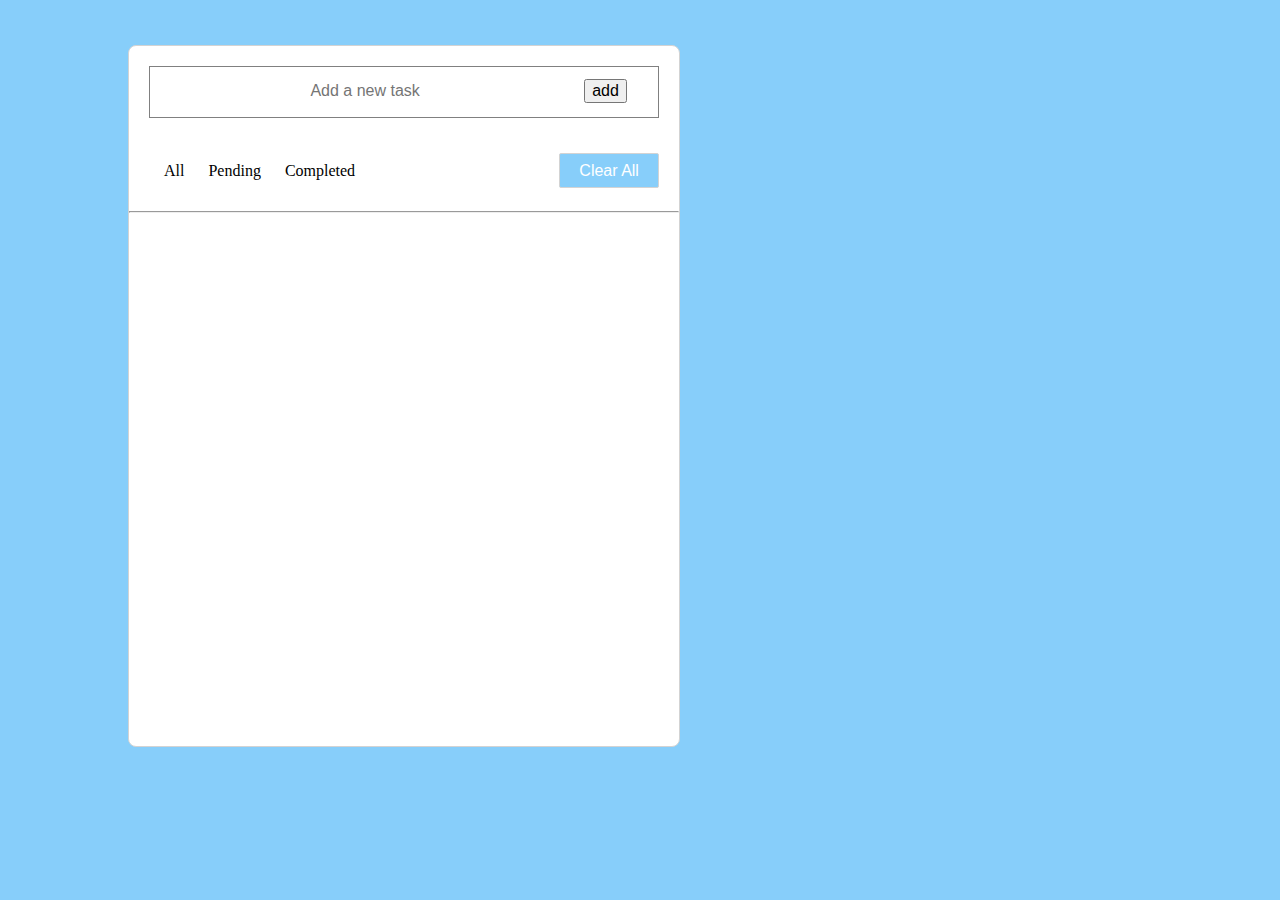
<file: todolist/index.html>
<!DOCTYPE html>
<html lang="en">
  <head>
    <meta charset="UTF-8" />
    <meta name="viewport" content="width=device-width, initial-scale=1.0" />
    <link rel="stylesheet" href="style.css" />
    <title>Document</title>
  </head>
  <body>
    <section class="container">
      <!--head add box-->
      <section>
        <head>
          <div class="addcondainer">
            <input class="addbar" for="text" placeholder="Add a new task" />
            <button class="addbtn">add</button>
          </div>
        </head>
      </section>
      <!--head end-->
      <!--content-->
      <section>
        <!--nav-->
        <div class="nav">
          <nav>
            <a class="navlink" id="alllist" href="">All</a>
            <a class="navlink" id="pendinglist" href="">Pending</a>
            <a class="navlink" id="Completed" href="">Completed</a>
            <button class="clearbtn">Clear All</button>
          </nav>
        </div>
        <hr />
        <!--nav end-->
        <!--list-->
        <section class="list">
          <div class="item">
            <input type="checkbox" class="pendingitem" /> item
            <button class="delete">delete</button>
          </div>
          <hr />
        </section>
        <section class="list" id="pending">
          <div class="item">
            <input type="checkbox" class="pendingitem" /> item
            <button class="delete">delete</button>
          </div>
        </section>
        <section class="list" id="Completed">
          <div class="item">
            <input type="checkbox" class="pendingitem" /> item
            <button class="delete">delete</button>
          </div>
        </section>
        <!--list end-->
      </section>
      <!--content end-->
    </section>
    <!--container end-->
    <script src="script.js"></script>
  </body>
</html>
</file>
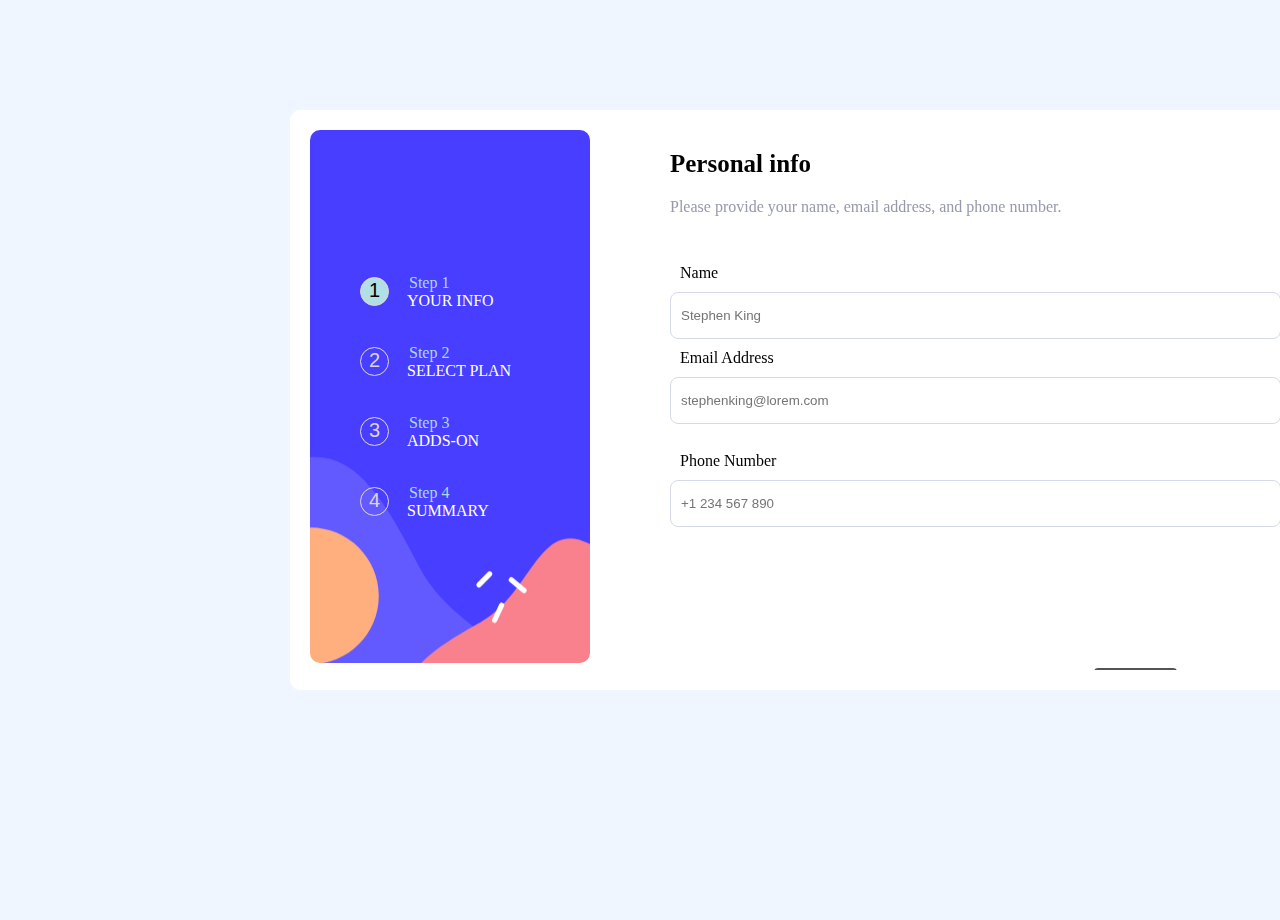
<file: task2/multi-step-form-main/index.html>
<!DOCTYPE html>
<html lang="en">
  <head>
    <meta charset="UTF-8" />
    <meta name="viewport" content="width=device-width, initial-scale=1.0" />
    <!-- displays site properly based on user's device -->

    <link
      rel="icon"
      type="image/png"
      sizes="32x32"
      href="./assets/images/favicon-32x32.png"
    />
    <link rel="stylesheet" href="style.css" />
    <title>Frontend Mentor | Multi-step form</title>

    <!-- Feel free to remove these styles or customise in your own stylesheet 👍 -->
  </head>
  <body>
    <section class="sectionfull">
      <!-- Sidebar start -->
      <section
        class="sidebar"
        style="
          background-image: url(./images/bg-sidebar-desktop.svg);
          background-size: cover;
          overflow: hidden;
        "
      >
        <div class="sidebarcontainer">
          <ul>
            <li class="sidelist">
              <label class="sidebtn" data-tab="1">
                <h1 class="number" data-step="0">1</h1>
                <p class="sideheading">
                  <span style="color: lightblue">Step 1</span>
                  <br />&nbsp;&nbsp;YOUR INFO
                </p>
              </label>
            </li>
            <li class="sidelist">
              <label class="sidebtn" data-tab="2">
                <h1 class="number" data-step="1">2</h1>
                <p class="sideheading">
                  <span style="color: lightblue">Step 2</span>
                  <br />&nbsp;&nbsp;SELECT PLAN
                </p>
              </label>
            </li>
            <li class="sidelist">
              <label class="sidebtn" data-tab="3">
                <h1 class="number" data-step="2">3</h1>
                <p class="sideheading">
                  <span style="color: lightblue">Step 3</span>
                  <br />&nbsp;&nbsp;ADDS-ON
                </p>
              </label>
            </li>
            <li class="sidelist">
              <label class="sidebtn" data-tab="4">
                <h1 class="number" data-step="4">4</h1>
                <p class="sideheading">
                  <span style="color: lightblue">Step 4</span>
                  <br />&nbsp;&nbsp;SUMMARY
                </p>
              </label>
            </li>
          </ul>
        </div>
      </section>

      <!-- Sidebar end -->
      <section class="slider">
        <!-- Step 1 start -->
        <section class="step1" id="step1">
          <h1 class="heading">Personal info</h1>
          <p class="headingpara">
            Please provide your name, email address, and phone number.
          </p>
          <div action="" class="myform">
            <label for="name" class="inputLabel">
              <p>Name</p>
              <input
                class="step1input"
                id="name"
                type="text"
                placeholder="Stephen King"
              />
            </label>
            <label for="email" class="inputLabel">
              <p>Email Address</p>
              <input
                class="step1input email"
                id="email"
                type="email"
                required="email"
                placeholder="stephenking@lorem.com"
              />
              <p id="emailError" style="color: red ;padding: 0; " ></p>
            </label>
            <label for="phone" class="inputLabel">
              <p>Phone Number</p>
              <input
                class="step1input"
                id="phone"
                type="text"
                placeholder="+1 234 567 890"
              />
            </label>
          </div>
          
        </section>

        <!--  Step 1 end -->
        <!-- Step 2 start -->
        <section class="step1" id="step2">
          <h1 class="heading">Select your plan</h1>
          <p class="headingpara">
            You have the option of monthly or yearly billing.
          </p>
          <div class="cardContainer">
            <button class="card" for="">
              <img src="./images/icon-arcade.svg" alt="img" />
              <label class="cardlabel">
                <span>Arcade</span> <br /><span
                  style="color: rgb(109, 157, 199)"
                  ><span class="doler1 bro">$9/mo</span></span
                >
                
              </label>
             
            </button>
            <button class="card" for="">
              <img src="./images/icon-advanced.svg" alt="img" />
              <label class="cardlabel">
                <span>Advanced </span><br /><span
                  style="color: rgb(109, 157, 199)"
                  ><span class="doler2 bro">$12/mo</span></span
                >
                
              </label>
            </button>

            <button class="card" for="">
              <img src="./images/icon-pro.svg" alt="" />
              <label class="cardlabel">
                <span>Pro </span><br /><span
                  style="color: rgb(109, 157, 199); font-size: small; margin: 0"
                  ><span class="doler3 bro">$15/mo</span></span
                >
                
              </label>
            </button>
          </div>
          <br /><br />
          <div class="center">
            <label class="togglelabel">
              <span class="monthly-label">Monthly</span>
              <label class="switch">
                <input type="checkbox" id="toggleSwitch" />
                <span class="toggleround round"></span>
              </label>
              <span class="yearly-label">Yearly</span>
            </label>
          </div>
        </section>

        <!-- Step 2 end -->
        <!--Step 3 start -->
        <section class="step1" id="step3">
          <h1 class="heading">Pick add-ons</h1>
          <p class="headingpara" class="headingpara">
            Add-ons help enhance your gaming experience.
          </p>
          <div class="cardContainer2">
            <button class="labelcard" id="targetlabel" for="">
              <span><input style="margin-top: 10px" type="checkbox" /></span>
              <p class="cardlabel2">
                &nbsp;&nbsp;&nbsp;Online service
                <span class="oneDoler" style="color: rgb(109, 157, 199); margin-left: 200px; margin-left: 210px">
                  +$2/mo
                </span><br />
                <span style="color: gray;">Access to multiplayer games</span>
              </p>
            </button>
            <br />
            <button class="labelcard" id="targetlabel" for="">
              <span><input style="margin-top: 10px" type="checkbox" /></span>
              <p class="cardlabel2">
                &nbsp;&nbsp;&nbsp;Larger storage
                <span class="twoDoler" style="color: rgb(109, 157, 199); margin-left: 200px; margin-left: 210px">
                  +$2/mo
                </span>
                <br /><span style="color: gray;">Extra 1TB of cloud save</span>
              </p></button
            ><br />

            <button class="labelcard" id="targetlabel" for="">
              <span><input style="margin-top: 10px" type="checkbox" /></span>
              <p class="cardlabel2">
                &nbsp;&nbsp;&nbsp;Customizable profile
                <span class="threeDoler" style="color: rgb(109, 157, 199); margin-left: 200px; margin-left: 180px">
                  +$2/mo
                </span>
                <br /><span style="color: gray;">Custom theme on your profile</span>
              </p>
              <!--  -->
              <!--  -->
            </button>
          </div>
        </section>

        <!--Step 3 end -->
        <!--  Step 4 start-->
        <section class="step1" id="step4">
          <h1 class="heading">Finishing up</h1>
          <p class="headingpara">
            Double-check everything looks OK before confirming.
          </p>
          <div class="cardContainer">
            <div class="labelcontainer4">
              <p class="cardlabel3">
                <span class="advanced">
                  Advanced <span class="advanced">(Monthly)</span
                  ><br /></span
                >
                <span class="advdolor"> $9/mo </span>
                <p><a href="" style="color: lightgray;">change</a></p>
              </p>
              <br />
              <div class="line"></div>
              <p class="cardlabel3">
                <span>Online service </span><span class="ondolor"> +$1/mo </span>
              </p>
              <p class="cardlabel3">
                <span>Larger storage</span
                ><span class="lardolor"> +$2/mo </span></p>
              </p>
            </div>

            <br />
            <button class="labelcard3" for="">
              <p class="cardlabel3" style="font-size: 20px; color: blue">
                <span style="margin-left: 0px; font-size: 14px; color: black"
                  >Total <span class="total"> (per month)</span>
                </span>
                <span class="totalcls">+$12/mo</span>
              </p>
            </button>
          </div>
        </section>
        <section class="step1" id="step5">
          <div calss="thank">
            <img
              src="images/icon-thank-you.svg"
              alt="thank you"
              style="margin-top: 150px; margin-left: 20%; display: block"
            />

            <h1 style="margin-left: 20%; font-size: 30px">Thank you</h1>
            <p style="padding-left: 20px; color: grey">
              Thanks for confirming your your subscription! We hope you have
            </p>
            <p style="padding-left: 25px; color: grey">
              fun using our platform. If you ever need support, please feel
            </p>
            <p style="padding-left: 45px; color: grey">
              free to email us support@loregaming.com.
            </p>
          </div>
        </section>

        <div>
          <span style="margin-left: 40px">
            <button class="btnGo">Go Back</button></span
          >
          <button class="btnNext">Next Step</button>
        </div>
      </section>
      <!--step 4 end-->
      <!--Dynamically add subscription and add-on selections here Total
      (per month/year) Go Back Confirm Step 4 end -->
    </section>
    <script src="script.js"></script>
  </body>
</html>
<!--<div>
        <span style="margin-left: 40px">
          <button class="btnGo">Go Back</button></span
        >
        <button class="btnNext">Next Step</button>
      </div>-->
<!--Step 5 start Thank you! Thanks
        for confirming your subscription! We hope you have fun using our
        platform. If you ever need support, please feel free to email us at
        support@loremgaming.com. Step 5 end
        -->

<!--<div class="attribution">
        Challenge by
        <a href="https://www.frontendmentor.io?ref=challenge" target="_blank"
          >Frontend Mentor</a
        >. Coded by <a href="#">Your Name Here</a>.
      </div>-->
</file>
<file: todolist/style.css>
* {
  font-size: 16px;
}
body {
  position: fixed;
  background-color: lightskyblue;
  width: 550px;
}
.container {
  position: fixed;
  top: 5%;
  left: 10%;
  border: 1px solid lightgray;
  height: 700px;
  width: 550px;
  background-color: white;
  border-radius: 8px;
}

/* addBar start */
.addcondainer {
  margin: 20px;
  height: 50px;
  border: 1px solid gray;
}
.addbar {
  padding: 15px 50px;
  text-align: center;
  width: 65%;
  outline: none;
  border: none;
}
/* addBar end */

/* nav */
.nav {
  padding: 15px;
}

.navlink {
  padding-left: 20px;
  text-decoration: none;
  color: black;
}

.clearbtn {
  margin-left: 200px;
  height: 35px;
  width: 100px;
  background-color: lightskyblue;
  color: white;
  border: 1px solid lightgray;
  border-radius: 2px;
}
/* nav end */

/* list start */
.list {
  width: 100%;
}
.item {
  height: 25px;
  width: 100%;
  margin: 20px;
}

.delete {
  position: fixed;
  background-color: lightcoral;
  border: 1px solid;
  border-radius: 4px;
  height: 25px;
  width: 70px;
  margin-top: 0px;
  position: fixed;
  margin-top: 0px;
  margin-left: 250px;
}
</file>
<file: task2/multi-step-form-main/style.css>
:root {
  --color-marine-blue: hsl(213, 96%, 18%);
  --color-purplish-blue: hsl(243, 100%, 62%);
  --color-pastel-blue: hsl(228, 100%, 84%);
  --color-light-blue: hsl(206, 94%, 87%);
  --color-strawberry-red: hsl(354, 84%, 57%);

  --color-Cool-gray: hsl(231, 11%, 63%);
  --color--Light-gray: hsl(229, 24%, 87%);
  --color--Magnolia: hsl(217, 100%, 97%);
  --color--Alabaster: hsl(231, 100%, 99%);
  --color--White: hsl(0, 0%, 100%);
}
* {
  margin: 0;
  padding: 10px;
  box-sizing: inherit;
}

.heading {
  font-size: 25px;
  font-weight: bolder;
}
.headingpara {
  color: var(--color-Cool-gray);
}

.sideheading {
  color: var(--color--White);
}
/* html {
  font-size: 62.5%;
  box-sizing: border-box;
} */

body {
  /* font-family: "Poppins", sans-serif;
  max-width: 1440px;
  color: #444;
  background-color: var(--color-light-blue);
  height: 100vh;
  margin-left: 300px;
  margin-top: 60px;
  margin-bottom: 25%;
  margin-right: 20px;
  margin: 4rem auto; */
  display: flex;

  margin: 90px 50px 25% 270px;

  position: fixed;
  height: 100%;

  font-family: Roboto;
  background-color: var(--color--Magnolia);
}
.hover {
  background-color: powderblue;
}
.sectionfull {
  position: relative;

  display: grid;
  width: 1040px;
  grid-template-columns: 2fr 6fr;
  height: 60%;
  padding: 20px;
  background-color: var(--color--White);
  border-radius: 10px;
  overflow: hidden;

  /* 

  grid-template-rows: auto repeat(3, 15rem) auto;
  gap: 2rem;

  /* NOTE This creates the fade in/out anumation
  opacity: 0; */
  transition: all 1s;
}
/* side bar*/

.sidebar {
  display: block;
  background-size: cover;
  background-repeat: no-repeat;
  background-position: center center;
  width: 100%;
  height: 95%;
  align-content: center;
  margin-left: 0;
  border-radius: 10px;
  position: relative;
  overflow: hidden;

  /* border: solid; */
}

.sidelist {
  list-style-type: none;
  overflow: hidden;
}

.number {
  border-radius: 50%;
  width: 25px;
  height: 25px;
  padding: 1px;

  border: 1px solid rgb(229, 214, 214);
  color: #dfd5d5;
  text-align: center;
  font: 20px Arial, sans-serif;
  display: block;
}
.sidebtn {
  display: flex;
  align-items: center;
  height: 30px;
  overflow: hidden;
}

/* content */
/* .step1 {
  position: absolute;
  top: 0;
  width: 90%;

  margin-left: 80px;
  display: flex;
  align-items: center;
  justify-content: center;

THIS creates the animation!
  transition: transform 1s;
} */
.step1 {
  width: 70%;
  margin-left: 80px;
  padding: 0;
  position: absolute;
  /* height: 100%; */
  align-items: center;
}
/*frist step styles*/
.inputLabel {
  height: 10px;
  width: 30px;
}

.step1input {
  border-radius: 8px;
  height: 25px;
  width: 80%;
  border: 1px solid var(--color--Light-gray);
}

.btnGo {
  /* margin-right: 70%; */

  /* background-color: rgb(16, 16, 106); */
  background-color: white;
  color: black;
  border: none;
}

.btnNext {
  /* width: 98px;
  height: 39px; */
  margin-left: 60%;
  margin-top: 70%;
  border-radius: 4px;
  background-color: rgb(16, 16, 106);
  color: white;
}

/* card*/
.slider {
  overflow: hidden;
}
/*step2 styles*/
.cardContainer {
  margin-top: 20px;
  height: 150px;
  width: 70%;
  /* border: 1px solid; */
  align-content: center;
  border-radius: 10px;
}
.card {
  width: 100px;
  border: 1px solid var(--color--Light-gray);
  height: 120px;
  border-radius: 10px;
  margin-left: 10px;
  text-align: left;
}
.center {
  margin-left: 20px;
  margin-top: 20px;
  border: 1px solid whitesmoke;
  width: 400px;
  height: 30px;
  border-radius: 8px;
  padding-top: 5px;
  background-color: var(--color--Magnolia);
}

.slider.round:before {
  margin-left: 250px;
  border-radius: 5%;
}
#rowbutton:after {
  content: "";
  display: table;
  margin: 120px;
  clear: both;
}
.toggle {
  position: relative;
  display: inline-block;
  width: 20px;
  height: 1px;
  background-color: rgb(22, 22, 52);
  border-radius: 20px;
  border: 2px solid rgb(14, 14, 14);
  margin-left: 15px;
}

/* After slide changes */
.toggle:after {
  content: "";
  position: absolute;
  width: 20px;
  height: 18px;
  border-radius: 50%;
  background-color: white;
  top: 1px;
  left: 1px;
  transition: all 0.5s;
}

/* Checkbox checked effect */
.checkbox:checked + .toggle::after {
  left: 20px;
}

/* Checkbox checked toggle label bg color */
.checkbox:checked + .toggle {
  background-color: green;
}

/* Checkbox vanished */
.checkbox {
  display: none;
}
.switch {
  width: 100px;
  border: solid;
}
.togglelabel {
  margin-left: 80px;
  margin-right: 10px;
}
/*add ons*/
/*ste 3*/
.cardContainer2 {
  margin-top: 20px;
  height: 350px;
  width: 70%;
  /* border: 1px solid; */

  border-radius: 10px;
}
.checkBox3stp {
  margin-left: 3px;
}
.labelcard {
  width: 90%;
  height: 60px;
  margin-top: 10px;
  border-radius: 4px;
  border: 1px solid var(--color--Light-gray);
  display: grid;
  grid-template-columns: 0fr 6fr;
  /* margin-left: 10px; */
  padding-left: 0px;
  text-align: left;
  display: flex;
}
.cardlabel2 {
  content: left;
  text-align: left;
}
/* finish*/
/* step 4 */
.labelcontainer4 {
  background-color: var(--color--Magnolia);
  border: 1px solid white;
  border-radius: 8px;
  color: var(--color-Cool-gray);
}
.advanced,
.advancedlabel {
  color: black;
  font-size: 16px;
}

.line {
  margin: 4px;
  border-top: 1px solid var(--color-Cool-gray); /* Adjust the width and color as needed */
  /* Ensures the line stretches to match the container height */
  /* margin: 0 10px; Adjust the margin as needed to separate the paragraphs and the line */
  width: 90%;
  margin-left: 10px;
}
.labelcard3 {
  height: 40px;
  margin-top: 20px;
  width: 90%;
  text-align: left;
  background-color: var(--color--Alabaster);
  border-radius: 8px;
  border: 1px solid var(--color--White);
  padding: 10px;
}

.cardlabel3 {
  display: grid;
  grid-template-columns: 2fr 0fr;
  margin: 0;
  padding: 0;
}

/* step 5 */

.thank {
  content: center;
  color: var(--color-Cool-gray);
}

/* toggle */
/* .switch {
  position: relative;
  display: inline-block;
  width: 30px;
  height: 5px;
  border: 1px solid white;
}

.switch input {
  opacity: 0;
  width: 0;
  height: 0;
}

.toggleround {
  position: absolute;
  cursor: pointer;
  top: 0;
  left: 0;
  right: 0;
  bottom: 0;
  background-color: #ccc;
  -webkit-transition: 0.4s;
  transition: 0.4s;
}

.toggleround:before {
  position: absolute;
  content: "";
  height: 15px;
  width: 15px;
  left: 4px;
  bottom: 4px;
  background-color: white;
  -webkit-transition: 0.4s;
  transition: 0.4s;
}

input:checked + .toggleround {
  background-color: black;
}

input:focus + .toggleround {
  box-shadow: 0 0 1px #2196f3;
}

input:checked + .toggleround:before {
  -webkit-transform: translateX(26px);
  -ms-transform: translateX(26px);
  transform: translateX(26px);
}

/* Rounded togglerounds */
/*.toggleround.round {
  border-radius: 15px;
}

.toggleround.round:before {
  border-radius: 50%;
} */

.togglelabel {
  color: rgb(57, 56, 56);
  display: flex;
  align-items: center;
}

.switch {
  position: relative;
  display: inline-block;
  width: 25px;
  height: 8px;
  border: 1px solid white;
  margin-bottom: 20px;
}
.switch input {
  display: none;
}

.toggleround {
  position: absolute;
  cursor: pointer;
  top: 0;
  left: 0;
  right: 0;
  bottom: 50px;
  background-color: #ccc;
  transition: 0.4s;
  border-radius: 34px;
}

.toggleround:before {
  position: absolute;
  content: "";
  height: 15px;
  width: 15px;
  left: 4px;
  bottom: 4px;
  background-color: white;
  transition: 0.4s;
  border-radius: 50%;
}

input:checked + .toggleround {
  background-color: black;
}

/* input:focus + .toggleround {
  box-shadow: 0 0 1px #2196f3;
} */

input:checked + .toggleround:before {
  transform: translateX(26px);
}

.monthly-label,
.yearly-label {
  color: gray;
  padding-bottom: 30px;
  transition: color 0.4s;
}

.active {
  color: black; /* Change the color for active state */
}
</file>
